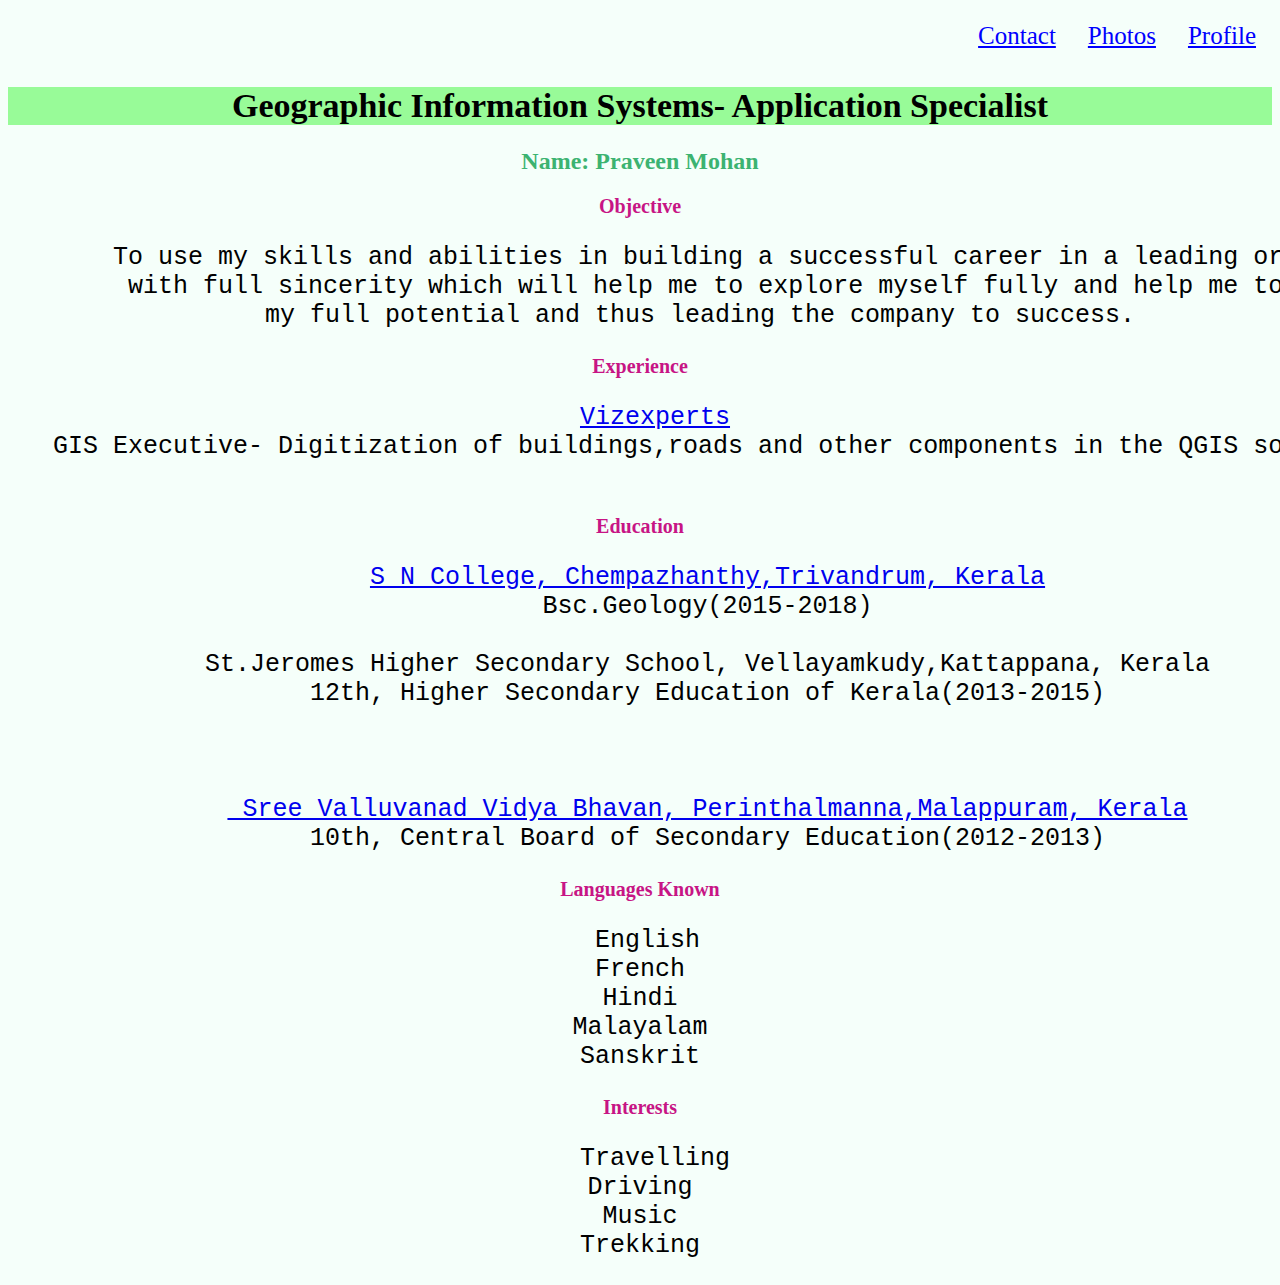
<file: index.html>
<!DOCTYPE html>
<!--imported the language English for html document-->
<html lang="en">

<!--The website represents the profile of myself-->
 <head>
 <!--Importing the stylesheet for the html from Project2.css by using the rel tag-->
  <link rel="stylesheet" href="Project2.css">
  <!--Proper title is provided for the webpage-->
  <title> Geographic Information Systems- Application Specialist </title>
  <!--Character encoding is defined-->
  <!--Source: https://www.w3schools.com/html/html_charset.asp-->
  <!--Source: https://www.w3schools.com/html/html_responsive.asp-->
	 <!--Section3-Task 7 selected (semantic HTML5 elements)-->
  <meta charset="UTF-8">
  <meta name="description" content="Profile of Praveen Mohan">
  <meta name="viewport" content="width=device-width, initial-scale=1.0">
 </head>
 
 <!--Providing a navigation bar to let the user direct through the webpage-->
 <!--Source: https://www.w3schools.com/css/css_navbar.asp-->
 <!--Section3-Task 5 selected (Navigation Bar)-->
<ul>
  <li><a href="index.html">Profile</a></li>
  <li><a href="Photos.html">Photos</a></li>
  <li><a href="Contact.html">Contact</a></li>
</ul>
 
 <!--h1 provides the heading for the page-->
 <h1> Geographic Information Systems- Application Specialist </h1>
 <!--h2 provides the subheading for the webpage-->
 <h2> Name: Praveen Mohan</h2>
 <!--Here starts the body of the webpage-->
 <body>
  <!--"p" provides the start of a paragraph with heading in bold style represented by "b"-->
    <p><b>Objective</b></p>
 <!--The pre element is displayed with default width and the text preserves both spaces and line breaks exactly as in HTML source code.-->
	<pre>       To use my skills and abilities in building a successful career in a leading organization 
	with full sincerity which will help me to explore myself fully and help me to realize 
	my full potential and thus leading the company to success.</pre>
	 
<!--"p" provides the start of a paragraph with heading in bold style represented by "b"-->
	<p><b>Experience</b></p>
<!--The pre element is displayed with default width and the text preserves both spaces and line breaks exactly as in HTML source code.-->
<!--"href is provided as a link to the document which opens in a new tab because of "target="_blank""-->
<!--Source: https://www.w3schools.com/html/html_links.asp-->
	 <!--Section3-Task 6 selected (external links)-->
	<pre>  <a href="https://www.vizexperts.com/" target="_blank">Vizexperts</a>
   GIS Executive- Digitization of buildings,roads and other components in the QGIS software
	 </pre>
	
<!--"p" provides the start of a paragraph with heading in bold style represented by "b"-->	
	<p><b>Education</b></p>
<!--The pre element is displayed with default width and the text preserves both spaces and line breaks exactly as in HTML source code.-->
<!--Source: https://www.w3schools.com/html/html_links.asp-->
	 <!--Section3-Task 6 selected (external links)-->
	<pre>         <a href="https://www.sncollegechempazhanthy.ac.in/" target="_blank">S N College, Chempazhanthy,Trivandrum, Kerala</a>
	 Bsc.Geology(2015-2018)
		
         St.Jeromes Higher Secondary School, Vellayamkudy,Kattappana, Kerala
	 12th, Higher Secondary Education of Kerala(2013-2015)
	
<!--Source: https://www.w3schools.com/html/html_links.asp-->
<!--Section3-Task 6 selected (external links)-->
	 <a href="http://svvbschool.in/About.aspx" target="_blank"> Sree Valluvanad Vidya Bhavan, Perinthalmanna,Malappuram, Kerala</a>
	 10th, Central Board of Secondary Education(2012-2013)</pre>
		
<!--"p" provides the start of a paragraph with heading in bold style represented by "b"-->
	<p><b>Languages Known</b></p>
<!--The pre element is displayed with default width and the text preserves both spaces and line breaks exactly as in HTML source code.-->
		<pre> English
French
Hindi
Malayalam
Sanskrit</pre>

<!--"p" provides the start of a paragraph with heading in bold style represented by "b"-->		
	<p><b>Interests</b></p>
<!--The pre element is displayed with default width and the text preserves both spaces and line breaks exactly as in HTML source code.-->	
		<pre>  Travelling
Driving
Music
Trekking</pre>

</body>
 <!--"</body> denotes end of the body part of this particular webpage-->
</html>
</file>
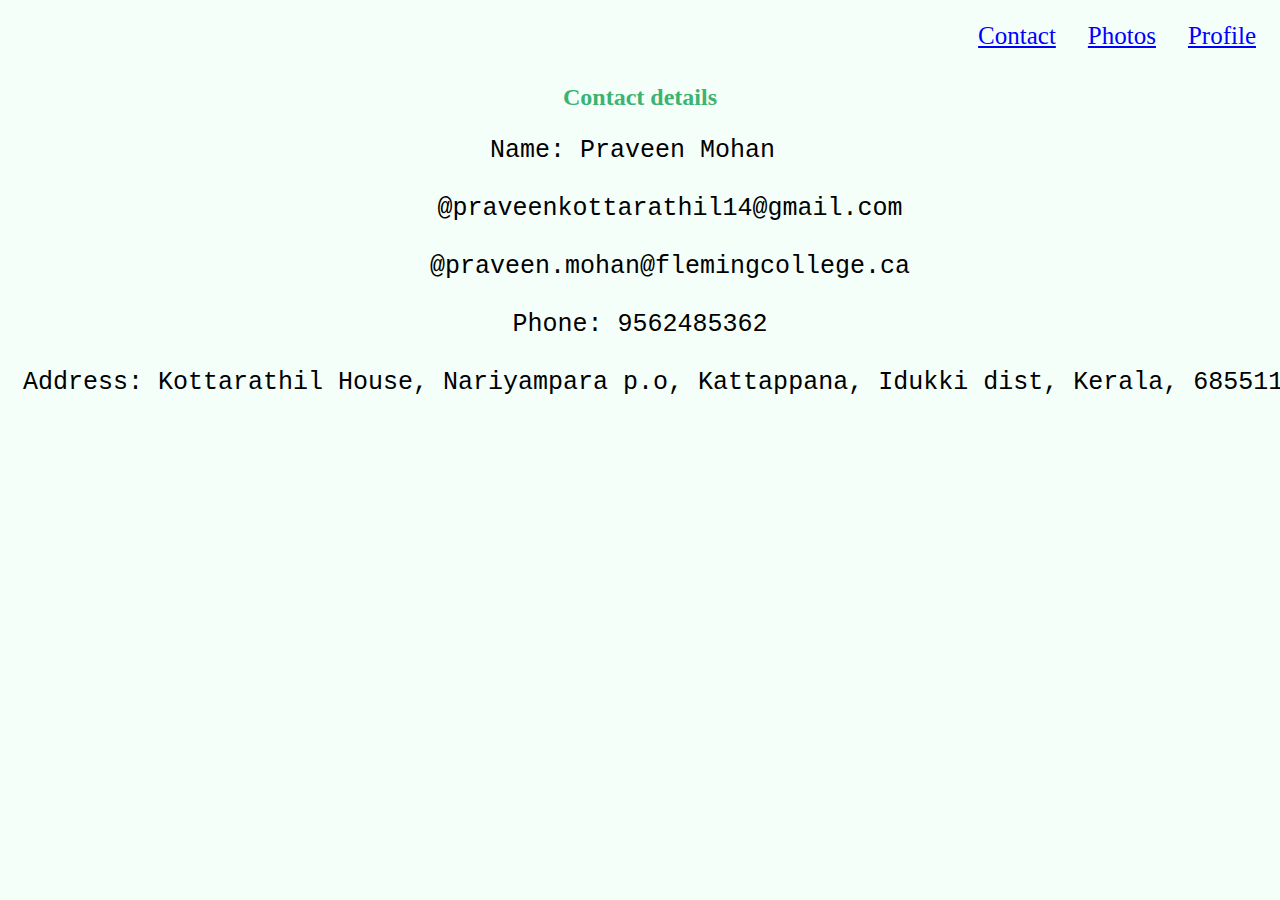
<file: Contact.html>
<!DOCTYPE html>
<html>
<!--Importing the stylesheet for the html from Project2.css by using the rel tag-->
<link rel="stylesheet" href="Project2.css">

<!--Providing a navigation bar to let the user direct through the webpage-->
<!--Source: https://www.w3schools.com/css/css_navbar.asp-->
	<!--Section3-Task 5 selected (Navigation Bar)-->
<ul>
  <li><a href="index.html">Profile</a></li>
  <li><a href="Photos.html">Photos</a></li>
  <li><a href="contact.html">Contact</a></li>
</ul>

<!--Here starts the body of the webpage-->
<body>
<!--Proper title is provided for the webpage-->
<title>Contact Details</title>
<h2><b>Contact details</b></h2>
     <pre>Name: Praveen Mohan 
	 
     @praveenkottarathil14@gmail.com 
	 
    @praveen.mohan@flemingcollege.ca
	
Phone: 9562485362
 
 Address: Kottarathil House, Nariyampara p.o, Kattappana, Idukki dist, Kerala, 685511</pre>

</body>
<!--"</body> denotes end of the body part of this particular webpage-->
</html>
</file>
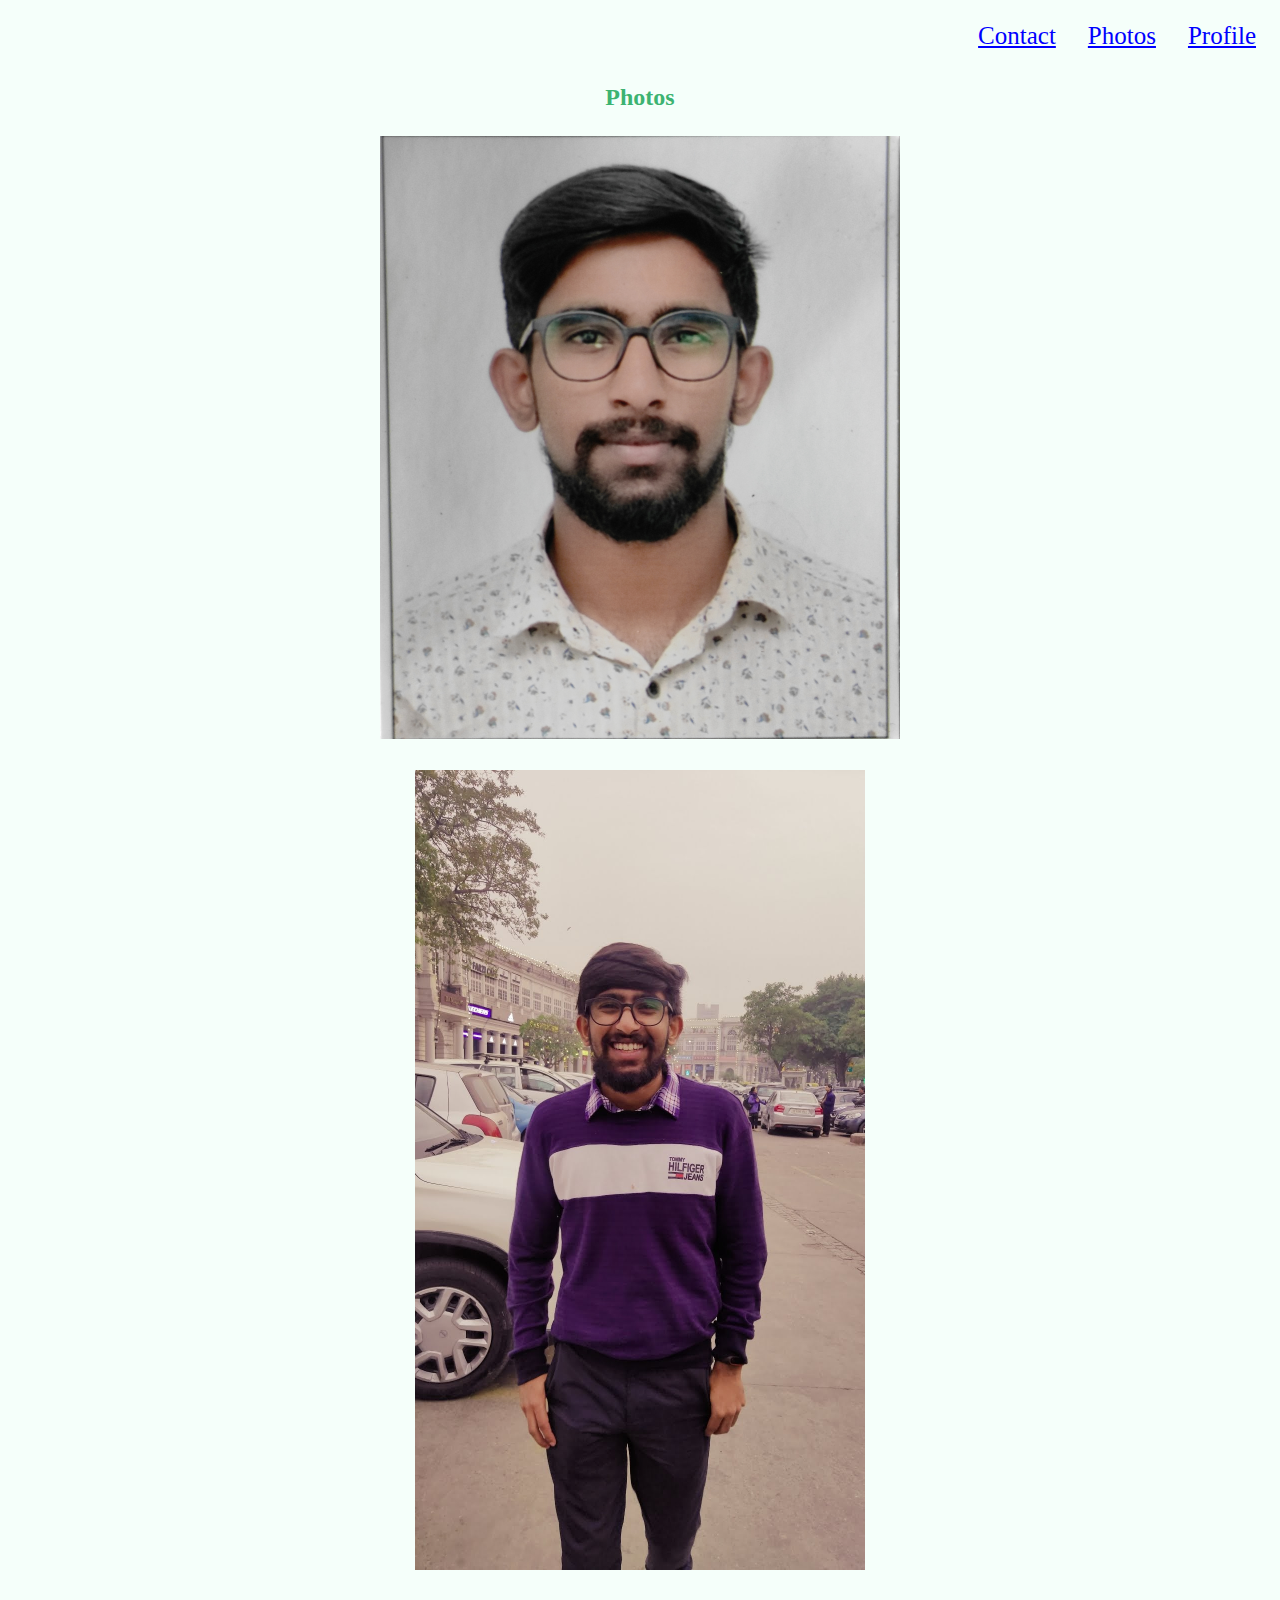
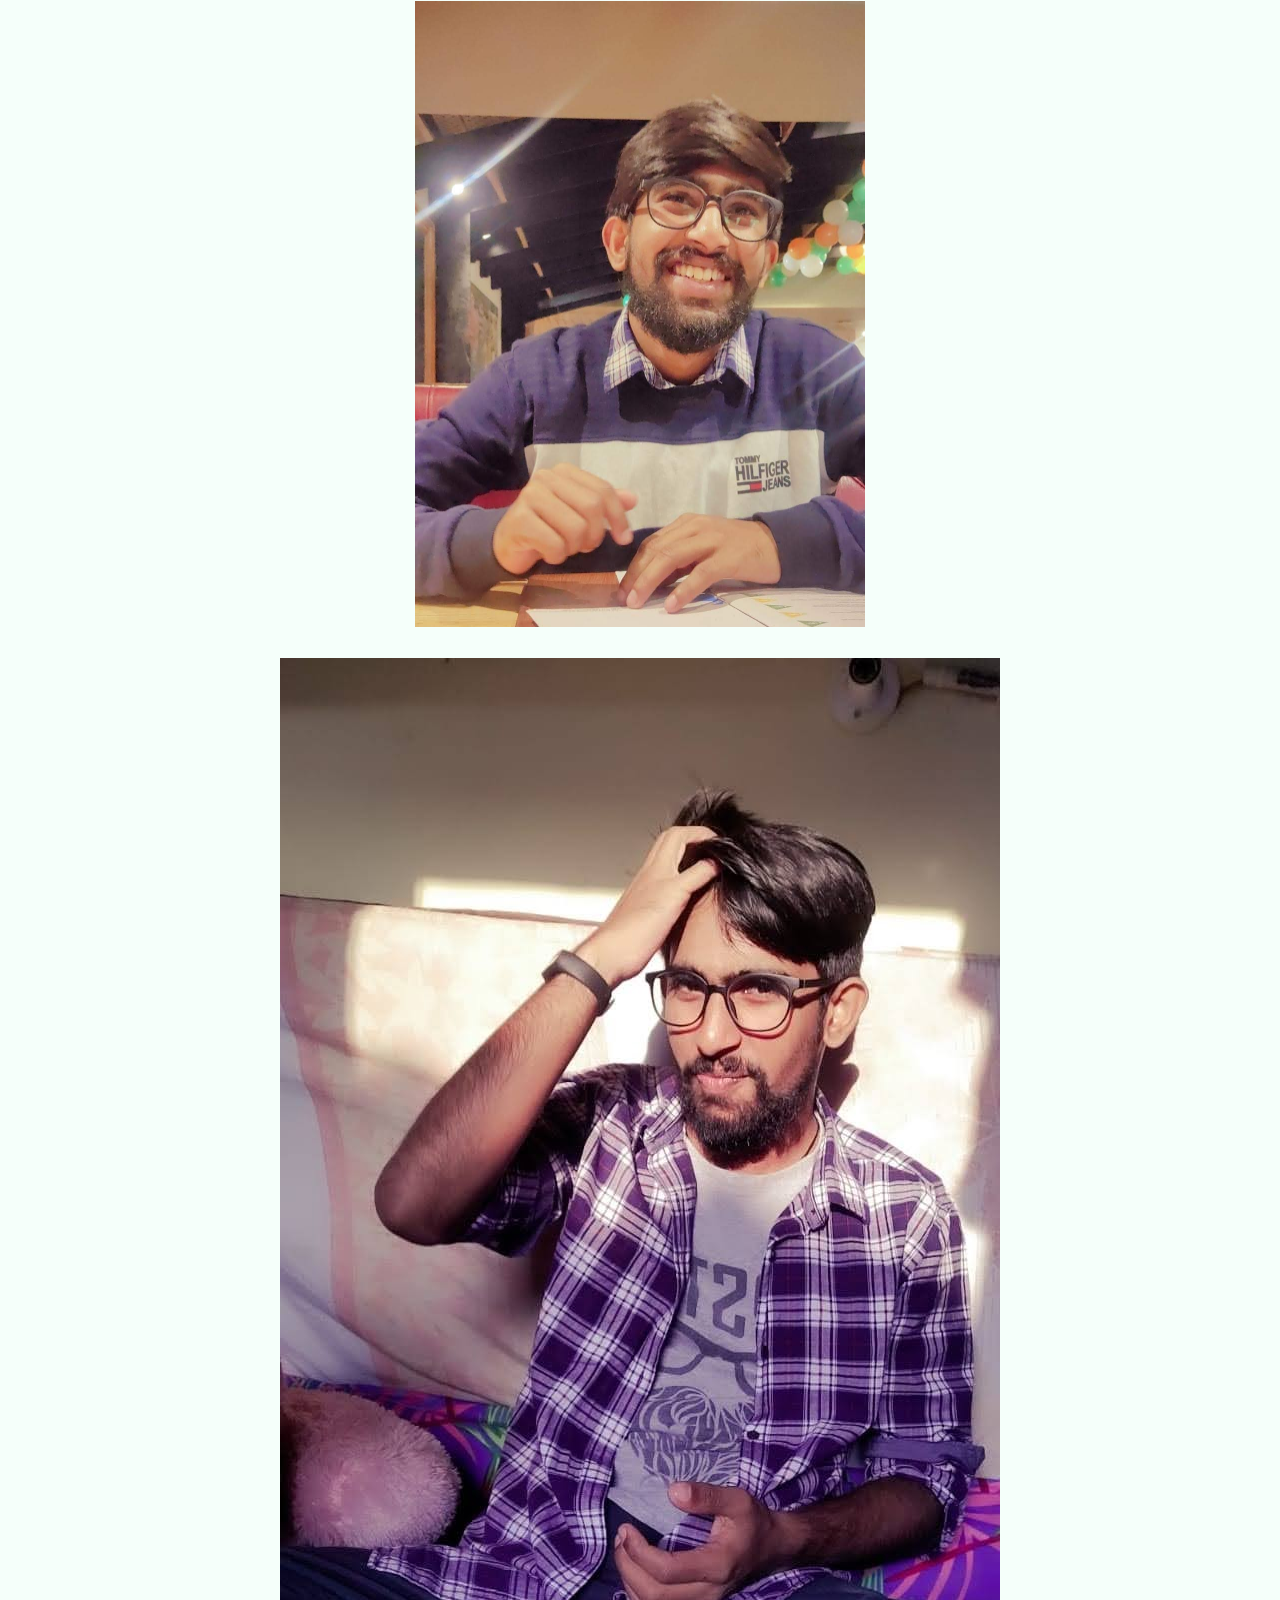
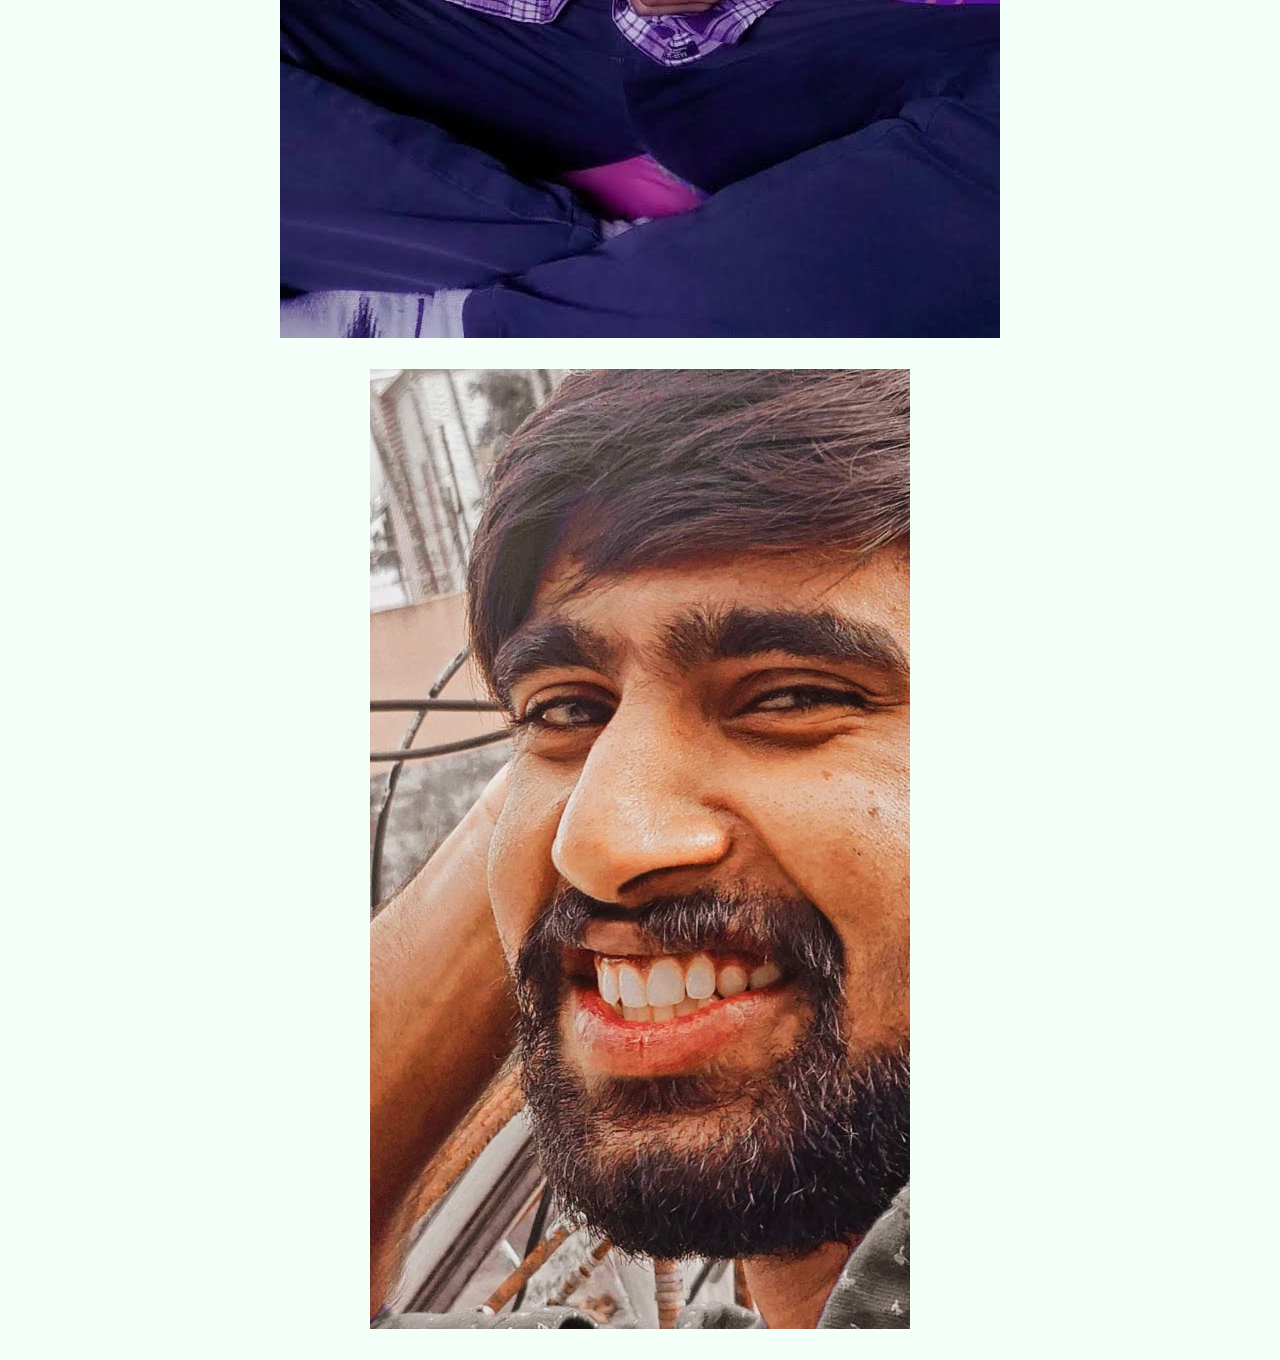
<file: Photos.html>
<!DOCTYPE html>
<html>
<!--Here starts the body of the webpage-->
<body>
<!--Importing the stylesheet for the html from Project2.css by using the rel tag-->
 <link rel="stylesheet" href="Project2.css">

<!--Providing a navigation bar to let the user direct through the webpage-->
<!--Source: https://www.w3schools.com/css/css_navbar.asp-->
 <!--Section3-Task 5 selected (Navigation Bar)-->
<ul>
  <li><a href="index.html">Profile</a></li>
  <li><a href="Photos.html">Photos</a></li>
  <li><a href="contact.html">Contact</a></li>
</ul>

<h2>Photos</h2>
<!--All the images needed are called by the <img> tag along with the "alt" which provides an alternative text if the user cannot view the image-->
<!--Both width and height of the image is given to provide the original quality of the image-->
 <!--Section3-Task 2 selected (5 or more unique images)-->
<figure>
 <img src="Praveenpic1.jpg" alt="Praveenpicture1" width="520" height="603">
</figure>
<figure>
 <img src="PraveenPic2.jpg" alt="Praveenpicture2" width="450" height="800">
</figure>
<figure>
 <img src="PraveenPic3.jpg" alt="Praveenpicture3" width="450" height="626">
</figure>
<figure>
 <img src="PraveenPic4.jpg" alt="Praveenpicture4" width="720" height="1280">
</figure>
<figure>
 <img src="PraveenPic5.jpg" alt="Praveenpicture4" width="540" height="960">
</figure>

</body>
<!--"</body>" denotes end of the body part of this particular webpage-->
</html>
</file>
<file: Project2.css>
/*The following css stylesheet provides the background color, font style and size for the entire webpage*/
/* Color code Source: https://www.w3schools.com/html/html_colors.asp*/
/*The body part of the webpage is selected with a proper font size, color and style,which is adequate for the website*/
body {
  background-color: #F5FFFA;
  font-family: Times New Roman, serif;
  font-size: 25px;
  text-align: center;
}

/*Removed the bullets because the navigation bar does'nt need list markers*/
/*Margins and Padding is set to be zero to remove the default browser settings to accomodate navigation bar above the body*/
/*Source: https://www.w3schools.com/css/css_navbar.asp*/
/*Section 3 Task 5 selected (Navigation Bar)*/
ul {
  list-style-type: none;
  margin: 0;
  padding: 0;
  overflow: auto;
}

/*The navigation bar is aligned to the right side of the webpage*/
li {
  float: right;
}

/*Properties for the navigation bar are selected*/
/*The display style is set to be block with underlined blue color and padding set to 14px and 16px*/
/*Source: https://www.w3schools.com/css/css_navbar.asp*/
li a {
  display: block;
  color: #0000FF;
  padding: 14px 16px;
  text-decoration: underline;
}

/*hover selector is used in the navigation bar to identify which document is hovered on with the mouse by the user*/
/*Source: https://www.w3schools.com/cssref/sel_hover.asp*/
li a:hover:not(.active) {
  background-color: #6495ED;
  color: #FFFFFF;
}

/*the paragraph "p" is selected with a proper font size, color and style,which is adequate for the website*/
p {
	font-family: Georgia, serif;
	font-size: 20px;
	color: #C71585;
}

/*the heading "h2" is selected with a proper font size, color and style,which is adequate for the website*/
h2 {
	font-family: Georgia,serif;
	font-size: 24px;
	color: #3CB371;
}

/*the heading "h1" is selected with a proper font size, color and style,which is adequate for the website*/
h1{
	background-color: #98FB98;
	font-family: Georgia;
	font-size: 34px;
	font-weight: bold;
}
/*The "pre" parts of the webpage is aligned to the center to adjust to the webpage*/
pre {
	text-align: center;
}
</file>
